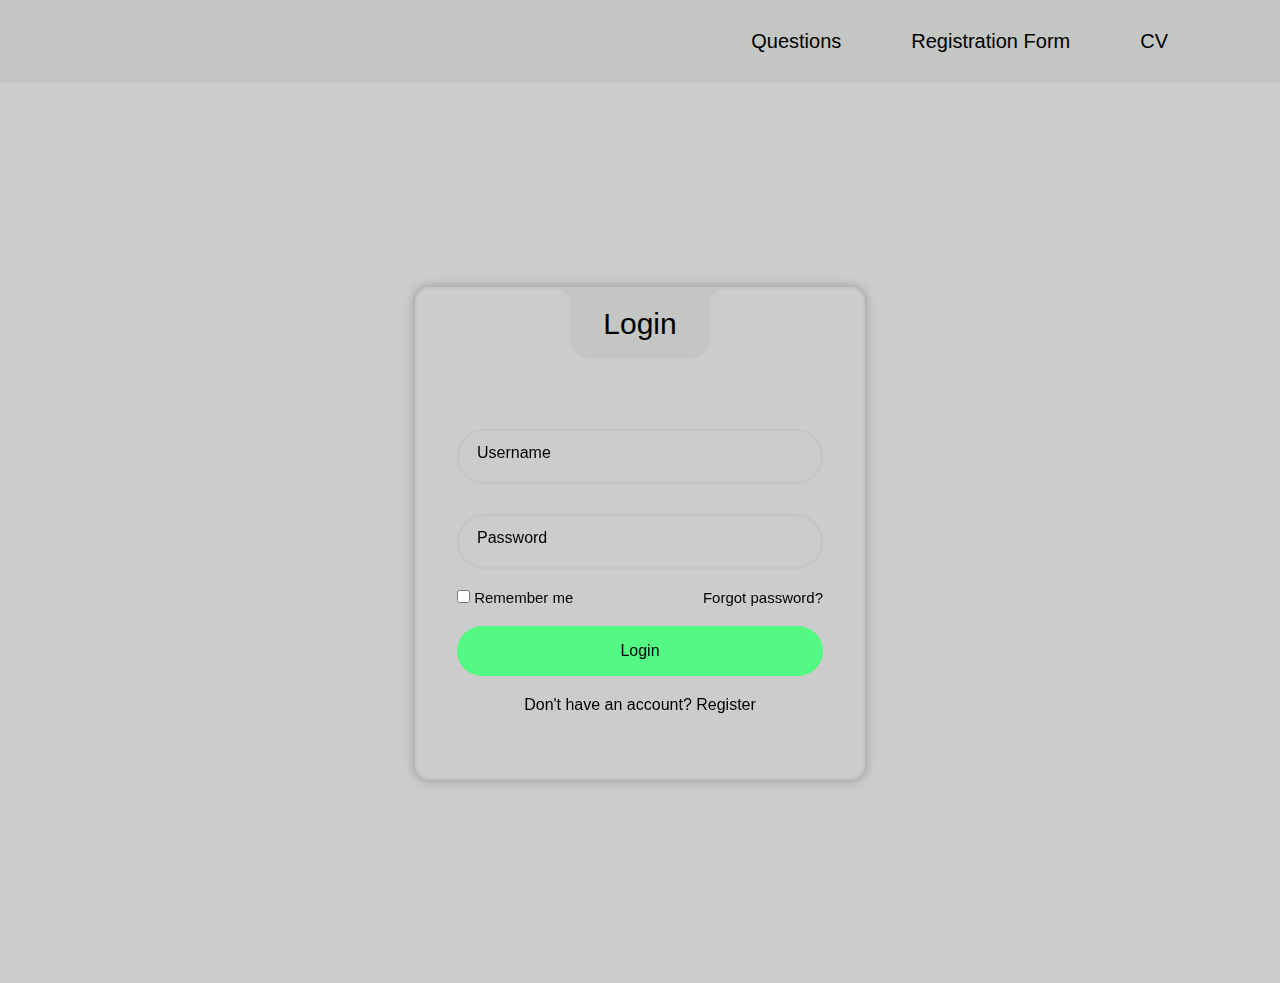
<file: index.html>
<!DOCTYPE html>
<html lang="en" >
<head>
  <meta charset="UTF-8">
  <title> Login Form</title>
  <link rel="stylesheet" href="Login Page CSS .css">
</head>
<body>
<div class="navbar">
  <div class="nav-items">
    <a href="questions.html" class="nav-button">Questions</a> 
    <a href="Registration Form.html" class="nav-button">Registration Form</a> <!-- update the href attribute here -->
    <a href="Vishwa CV .html" class="nav-button">CV</a> <!-- add the CV file here -->
  </div>
</div>

<div class="wrapper">
  <div class="login_box">
    <div class="login-header">
      <span>Login</span>
    </div>

    <div class="input_box">
      <input type="text" id="user" class="input-field" required>
      <label for="user" class="label">Username</label>
      <i class="bx bx-user icon"></i>
    </div>

    <div class="input_box">
      <input type="password" id="pass" class="input-field" required>
      <label for="pass" class="label">Password</label>
      <i class="bx bx-lock-alt icon"></i>
    </div>

    <div class="remember-forgot">
      <div class="remember-me">
        <input type="checkbox" id="remember">
        <label for="remember">Remember me</label>
      </div>

      <div class="forgot">
        <a href="#">Forgot password?</a>
      </div>
    </div>

    <div class="input_box">
      <input type="submit" class="input-submit" value="Login">
    </div>

    <div class="register">
      <span>Don't have an account? <a href="Registration Form.html">Register</a></span>
    </div>
  </div>
</div>
  
</body>
</html>
</file>
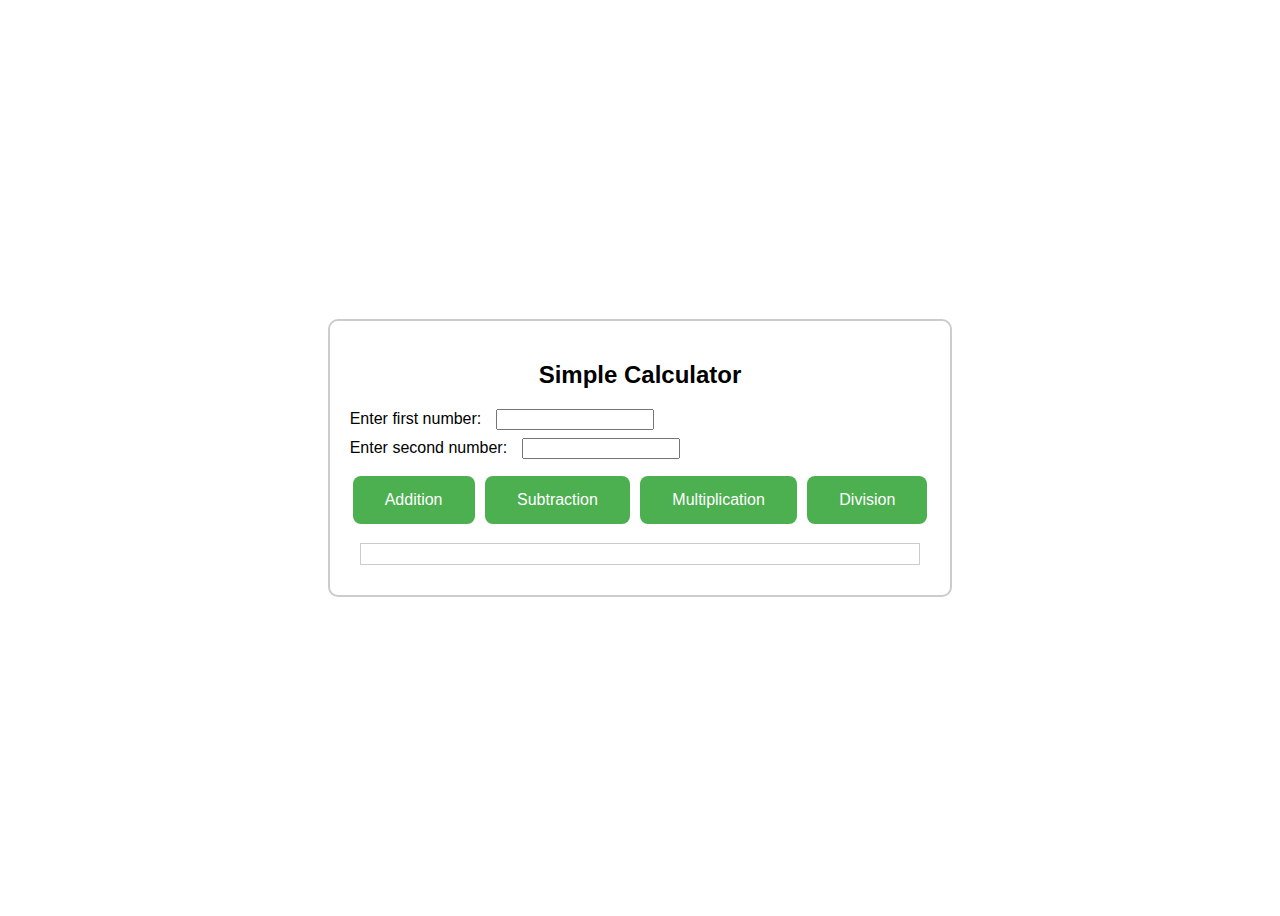
<file: calculator.html>
<!DOCTYPE html>
<html lang="en">
<head>
    <meta charset="UTF-8">
    <meta name="viewport" content="width=device-width, initial-scale=1.0">
    <title>Calculator</title>
    <style>
        body {
            font-family: Arial, sans-serif;
            display: flex;
            justify-content: center;
            align-items: center;
            height: 100vh;
            margin: 10;
        }

        .calculator-container {
            padding: 20px;
            border: 2px solid #ccc;
            border-radius: 10px;
        }

        .result-box {
            margin: 10px;
            padding: 10px;
            border: 1px solid #ccc;
        }
        label {
            display: inline-block;
            margin-bottom: 10px;
            margin-right: 10px; /* Add margin to separate label and input */
        }

        input[type="number"] {
            width: 150px; /* Set width for consistency */
        }

        button {
            background-color: #4CAF50; /* Green */
            border: none;
            color: white;
            padding: 15px 32px;
            text-align: center;
            text-decoration: none;
            display: inline-block;
            font-size: 16px;
            margin: 9px 3px;
            cursor: pointer;
            border-radius: 8px;
            transition-duration: 0.4s;
        }

        button:hover {
            background-color: #bdbdbd;
        }

        button:active {
            background-color: #acacac;
            transform: translateY(4px);
        }
    </style>
</head>
<body>

    <div class="calculator-container">
        <h2><center> Simple Calculator </center></h2>

        <label for="num1">Enter first number: </label>
        <input type="number" id="num1"><br>

        <label for="num2">Enter second number: </label>
        <input type="number" id="num2"><br>

        <button onclick="calculate('addition')">Addition</button>
        <button onclick="calculate('subtraction')">Subtraction</button>
        <button onclick="calculate('multiplication')">Multiplication</button>
        <button onclick="calculate('division')">Division</button>

        <div class="result-box" id="result"></div>
    </div>

    <script>
        function calculate(operation) {
            var num1 = parseFloat(document.getElementById("num1").value);
            var num2 = parseFloat(document.getElementById("num2").value);
            var result;

            switch (operation) {
                case 'addition':
                    result = num1 + num2;
                    break;
                case 'subtraction':
                    result = num1 - num2;
                    break;
                case 'multiplication':
                    result = num1 * num2;
                    break;
                case 'division':
                    result = num1 / num2;
                    break;
                default:
                    result = 'Invalid operation';
            }

            document.getElementById("result").innerText = operation.charAt(0).toUpperCase() + operation.slice(1) + ': ' + result;
        }
    </script>

</body>
</html>
</file>
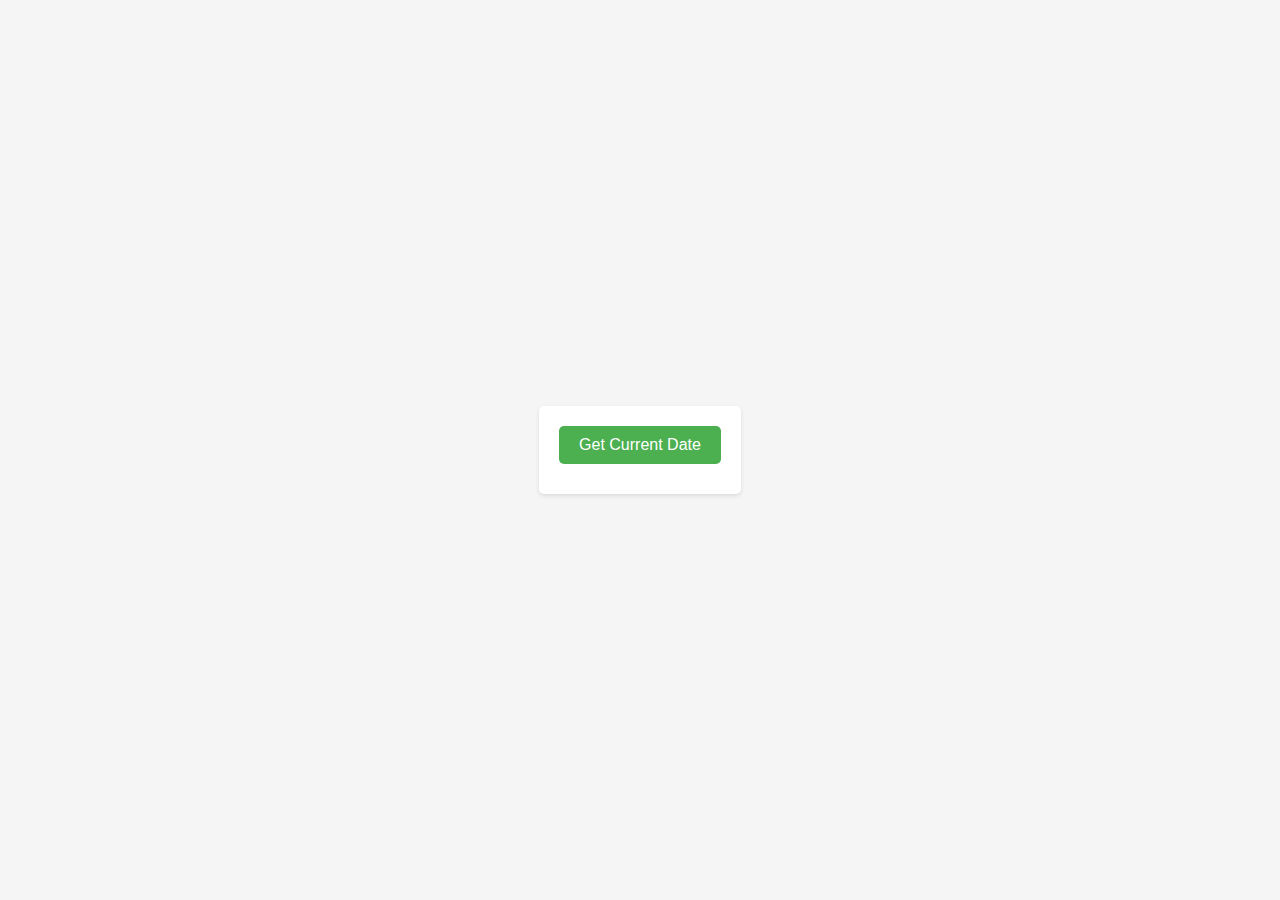
<file: four_formats_of_current_date.html>
<!DOCTYPE html
<html>
<head
  <title></title>
 <style>
    body {
      font-family:arial, sans-if;
      display: flex;
      justify-content: center;
      align-items: center;
      height: 100vh;
      margin: 0;
      background-color: #f5f5f5;
    }

    .container {
      text-align: center;
      background-color: #fff;
      padding: 20px;
      border-radius: 5px;
      box-shadow: 0 2px 4px rgba(0, 0, 0, 0.1);
    }

    button {
      background-color: #4CAF50;
      color: white;
      padding: 10px 20px;
      border: none;
      border-radius: 5px;
      cursor: pointer;
      font-size: 16px;
    }

    button:hover {
      background-color: #45a049;
    }

    p {
      margin: 10px 0;
      font-size: 18px;
    }
  </style>
</head>
<body>
  <div class="container">
    <button onclick="getCurrentDate()">Get Current Date</button>
    <p id="output"></p>
  </div>
  <script>
    function getCurrentDate() {
      var currentDate = new Date();
      var day = currentDate.getDate();
      var month = currentDate.getMonth() + 1;
      var year = currentDate.getFullYear();

      var mmddyy = month + "-" + day + "-" + year.toString().substr(-2);
      var mmddyy_slash = month + "/" + day + "/" + year.toString().substr(-2);
      var ddmmyy = day + "-" + month + "-" + year.toString().substr(-2);
      var ddmmyy_slash = day + "/" + month + "/" + year.toString().substr(-2);

      document.getElementById("output").innerHTML = "MM-DD-YY: " + mmddyy + "<br>MM/DD/YY: " + mmddyy_slash + "<br>DD-MM-YY: " + ddmmyy + "<br>DD/MM/YY: " + ddmmyy_slash;
    }
  </script>
</body>
</html>
</file>
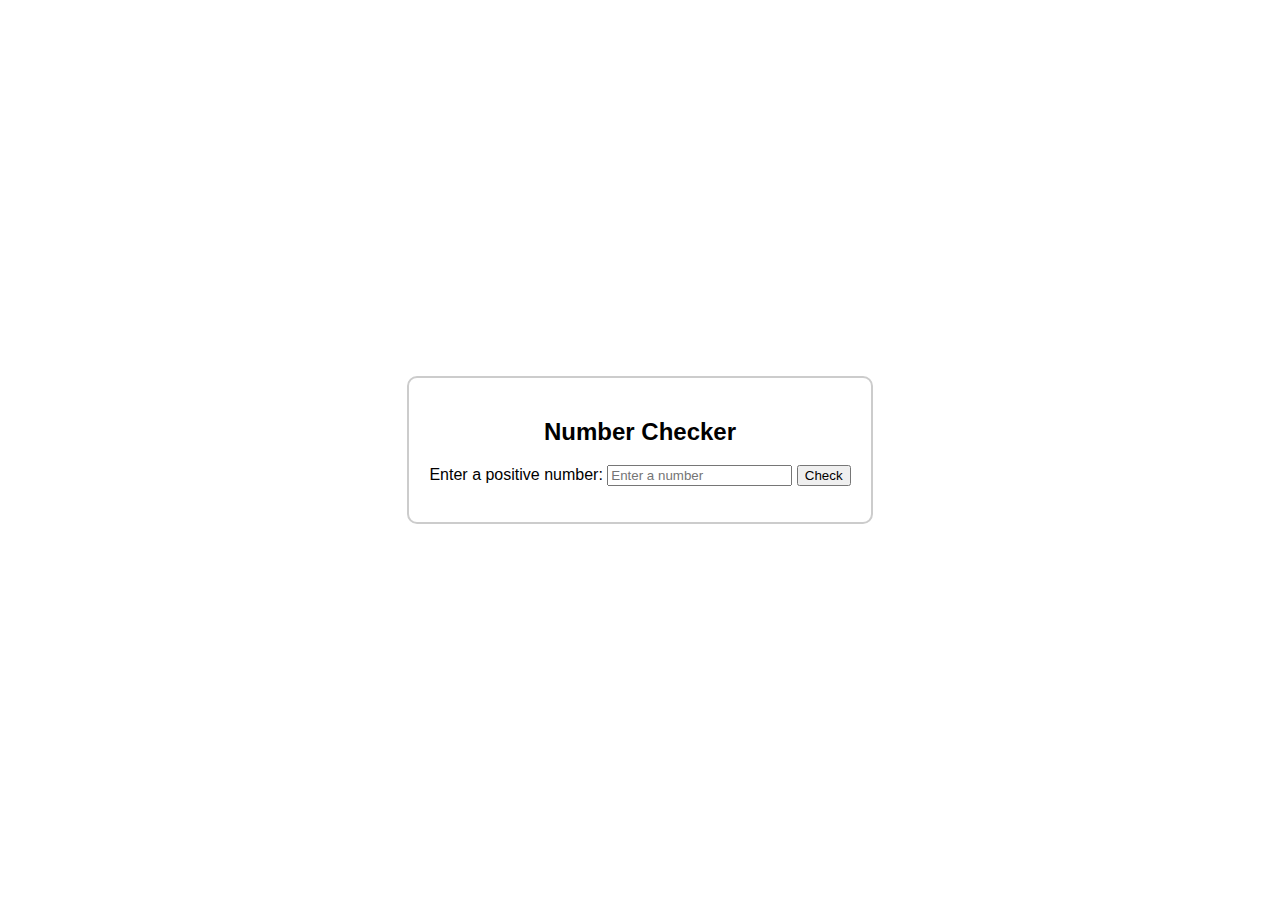
<file: multiple_of_3_or_7.html>
<!DOCTYPE html>
<html lang="en">

<head>
    <meta charset="UTF-8">
    <meta name="viewport" content="width=device-width, initial-scale=1.0">
    <title>Number Checker</title>
    <style>
        body {
            font-family: Arial, sans-serif;
            display: flex;
            justify-content: center;
            align-items: center;
            height: 100vh;
            margin: 0;
        }

        .container {
            padding: 20px;
            border: 2px solid #ccc;
            border-radius: 10px;
        }
    </style>
</head>

<body>
    <div class="container">
        <h2><center>Number Checker</center></h2>

        <label for="inputNumber">Enter a positive number: </label>
        <input type="number" id="inputNumber" placeholder="Enter a number">

        <button onclick="checkNumber()">Check</button>

        <p id="result"></p>
    </div>

    <script>
        function checkNumber() {
            // Get user input
            var inputNumber = parseInt(document.getElementById('inputNumber').value);

            // Check if the input is valid
            if (isNaN(inputNumber) || inputNumber <= 0) {
                alert('Please enter a valid positive number.');
                return;
            }

            // Check if the number is a multiple of 3 or 7
            var isMultipleOf3 = inputNumber % 3 === 0;
            var isMultipleOf7 = inputNumber % 7 === 0;

            // Display the result
            if (isMultipleOf3 && isMultipleOf7) {
                document.getElementById('result').innerHTML = inputNumber + ' is a multiple of both 3 and 7.';
            } else if (isMultipleOf3) {
                document.getElementById('result').innerHTML = inputNumber + ' is a multiple of 3 but not a multiple of 7.';
            } else if (isMultipleOf7) {
                document.getElementById('result').innerHTML = inputNumber + ' is a multiple of 7 but not  a multiple of 3.';
            } else {
                document.getElementById('result').innerHTML = inputNumber + ' is not a multiple of either 3 or 7.';
            }
        }
    </script>
</body>

</html>
</file>
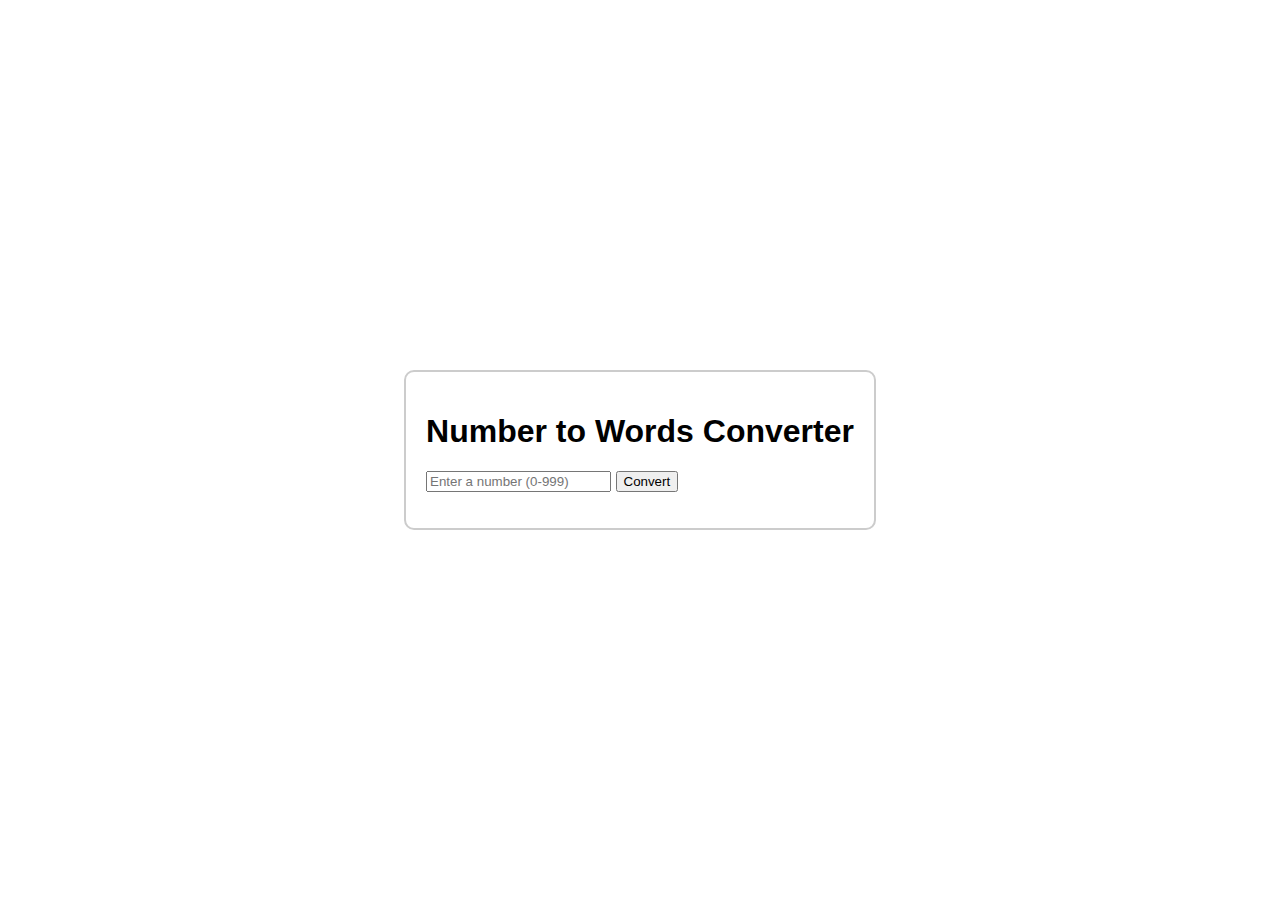
<file: number_to_text_converter.html>
<!DOCTYPE html>
<html>
<head>
    <title>Number to Words Converter</title>
    <style>
        body {
            font-family: Arial, sans-serif;
            display: flex;
            justify-content: center;
            align-items: center;
            height: 100vh;
            margin: 0;
        }

        .container {
            padding: 20px;
            border: 2px solid #ccc;
            border-radius: 10px;
        }
    </style>
    <script>
        function convertNumberToWords(number) {
            const hyphen = '-';
            const conjunction = ' and ';
            const separator = ', ';
            const dictionary = {
                0: 'Zero', 1: 'one', 2: 'two', 3: 'three', 4: 'four', 5: 'five',
                6: 'six', 7: 'seven', 8: 'eight', 9: 'nine', 10: 'ten',
                11: 'eleven', 12: 'twelve', 13: 'thirteen', 14: 'fourteen',
                15: 'fifteen', 16: 'sixteen', 17: 'seventeen', 18: 'eighteen',
                19: 'nineteen', 20: 'twenty', 30: 'thirty', 40: 'forty',
                50: 'fifty', 60: 'sixty', 70: 'seventy', 80: 'eighty',
                90: 'ninety', 100: 'hundred'
            };

            if (number < 0 || number > 999) {
                alert("Enter a number in the range 0 to 999.");
                return "";
            }

            switch (true) {
                case (number < 21):
                    return dictionary[number];
                case (number < 100):
                    const tens = parseInt(number / 10) * 10;
                    const units = number % 10;
                    let string = dictionary[tens];
                    if (units) {
                        string += hyphen + dictionary[units];
                    }
                    return string;
                case (number < 1000):
                    const hundreds = parseInt(number / 100);
                    const remainder = number % 100;
                    let result = dictionary[hundreds] + ' ' + dictionary[100];
                    if (remainder) {
                        result += conjunction + convertNumberToWords(remainder);
                    }
                    return result;
                default:
                    break;
            }
        }

        function displayWords() {
            const inputNumber = parseInt(document.getElementById("numberInput").value);
            if (isNaN(inputNumber)) {
                alert("Not a valid number.");
            } else {
                const words = convertNumberToWords(inputNumber);
                document.getElementById("result").textContent = words;
            }
        }
    </script>
</head>
<body>
    <div class="container">
        <h1>Number to Words Converter</h1>
        <input type="number" id="numberInput" placeholder="Enter a number (0-999)">
        <button onclick="displayWords()">Convert</button>
        <p id="result"></p>
    </div>
</body>
</html>
</file>
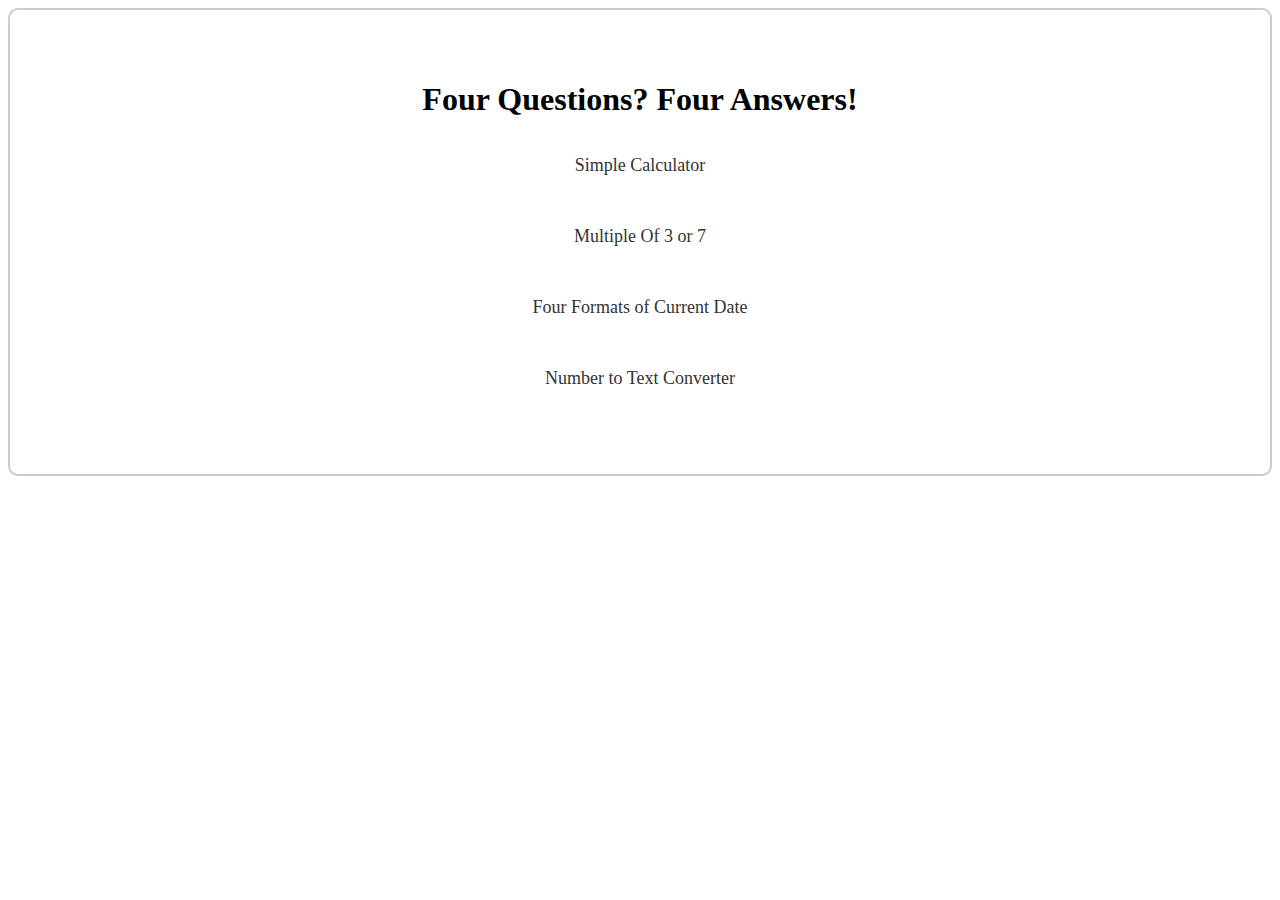
<file: questions.html>
<!DOCTYPE html>
<html>
<head>
    <title>My First Web Page</title>
    <style>
        .container {
            padding: 50px;
            border: 2px solid #ccc;
            border-radius: 10px;
            text-align: center;
        }

        .container a.button {
            display: block;
            margin: 20px auto;
            padding: 15px 30px;
            font-size: 18px;
            text-decoration: none; /* Remove underline from links */
            color: #333; /* Change link color */
        }

        .container a.button:hover {
            background-color: #f0f0f0; /* Change background color on hover */
        }
    </style>
</head>
<body>
    <div class="container">
        <h1>Four Questions? Four Answers!</h1>


        <a href="calculator.html" class="button">Simple Calculator</a>
        <a href="multiple_of_3_or_7.html" class="button">Multiple Of 3 or 7</a>
        <a href="four_formats_of_current_date.html" class="button">Four Formats of Current Date</a>
        <a href="number_to_text_converter.html" class="button">Number to Text Converter</a>
    </div>
</body>
</html>
</file>
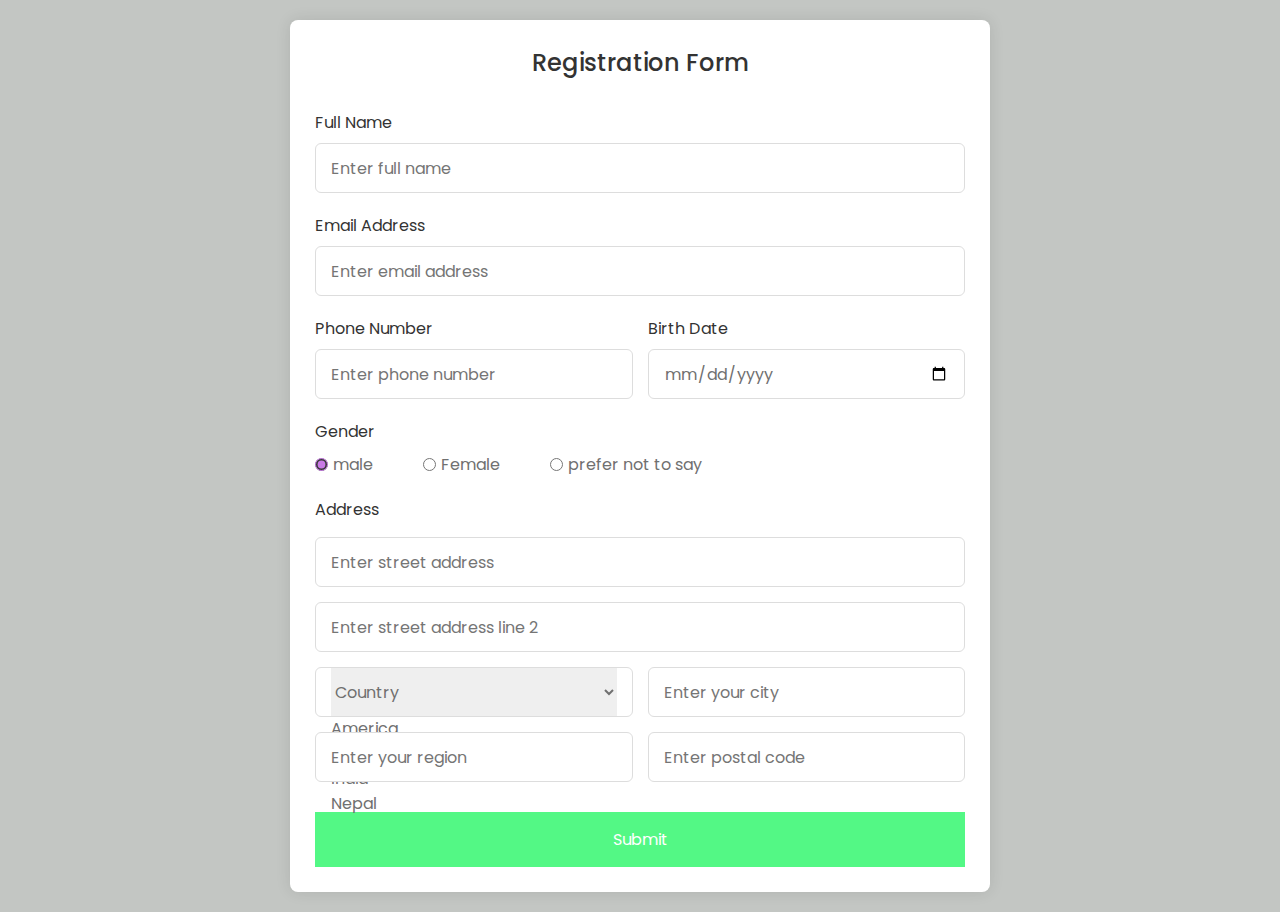
<file: Registration Form.html>
<!DOCTYPE html>
<html lang="en">
  <head>
    <link rel="stylesheet" href="Registration .css" />
    <script>
      document.addEventListener("DOMContentLoaded", function () {
        const form = document.querySelector(".form");
        const phoneNumberInput = document.querySelector('input[type="number"]');
        const passwordInput = document.querySelector('input[type="password"]');
        const confirmPasswordInput = document.querySelector('input[name="confirm-password"]');
        const submitButton = document.querySelector("button");

        form.addEventListener("submit", function (event) {
          if (!validatePhoneNumber(phoneNumberInput.value)) {
            alert("Please enter a valid 10-digit phone number.");
            event.preventDefault();
          }

          if (!validatePassword(passwordInput.value)) {
            alert("Password should be 8-12 characters with at least one uppercase letter and one lowercase letter.");
            event.preventDefault();
          }

          if (passwordInput.value !== confirmPasswordInput.value) {
            alert("Passwords do not match. Please enter the same password in both fields.");
            event.preventDefault();
          }
        });

        function validatePhoneNumber(phoneNumber) {
          const phoneNumberRegex = /^\d{10}$/;
          return phoneNumberRegex.test(phoneNumber);
        }

        function validatePassword(password) {
          const passwordRegex = /^(?=.*[a-z])(?=.*[A-Z]).{8,12}$/;
          return passwordRegex.test(password);
        }
      });
    </script>
  </head>
  <body>
    <section class="container">
      <header>Registration Form</header>
      <form action="#" class="form">
        <div class="input-box">
          <label>Full Name</label>
          <input type="text" placeholder="Enter full name" required />
        </div>

        <div class="input-box">
          <label>Email Address</label>
          <input type="text" placeholder="Enter email address" required />
        </div>

        <div class="column">
          <div class="input-box">
            <label>Phone Number</label>
            <input type="number" placeholder="Enter phone number" required />
          </div>
          <div class="input-box">
            <label>Birth Date</label>
            <input type="date" placeholder="Enter birth date" required />
          </div>
        </div>
        <div class="gender-box">
          <h3>Gender</h3>
          <div class="gender-option">
            <div class="gender">
              <input type="radio" id="check-male" name="gender" checked />
              <label for="check-male">male</label>
            </div>
            <div class="gender">
              <input type="radio" id="check-female" name="gender" />
              <label for="check-female">Female</label>
            </div>
            <div class="gender">
              <input type="radio" id="check-other" name="gender" />
              <label for="check-other">prefer not to say</label>
            </div>
          </div>
        </div>
        <div class="input-box address">
          <label>Address</label>
          <input type="text" placeholder="Enter street address" required />
          <input type="text" placeholder="Enter street address line 2" required />
          <div class="column">
            <div class="select-box">
              <select>
                <option hidden>Country</option></select>
                <option>America</option>
                <option>Japan</option>
                <option>India</option>
                <option>Nepal</option>
              </select>
            </div>
            <input type="text" placeholder="Enter your city" required />
          </div>
          <div class="column">
            <input type="text" placeholder="Enter your region" required />
            <input type="number" placeholder="Enter postal code" required />
          </div>
        </div>
        <button>Submit</button>
      </form>
    </section>
  </body>
</html>
</file>
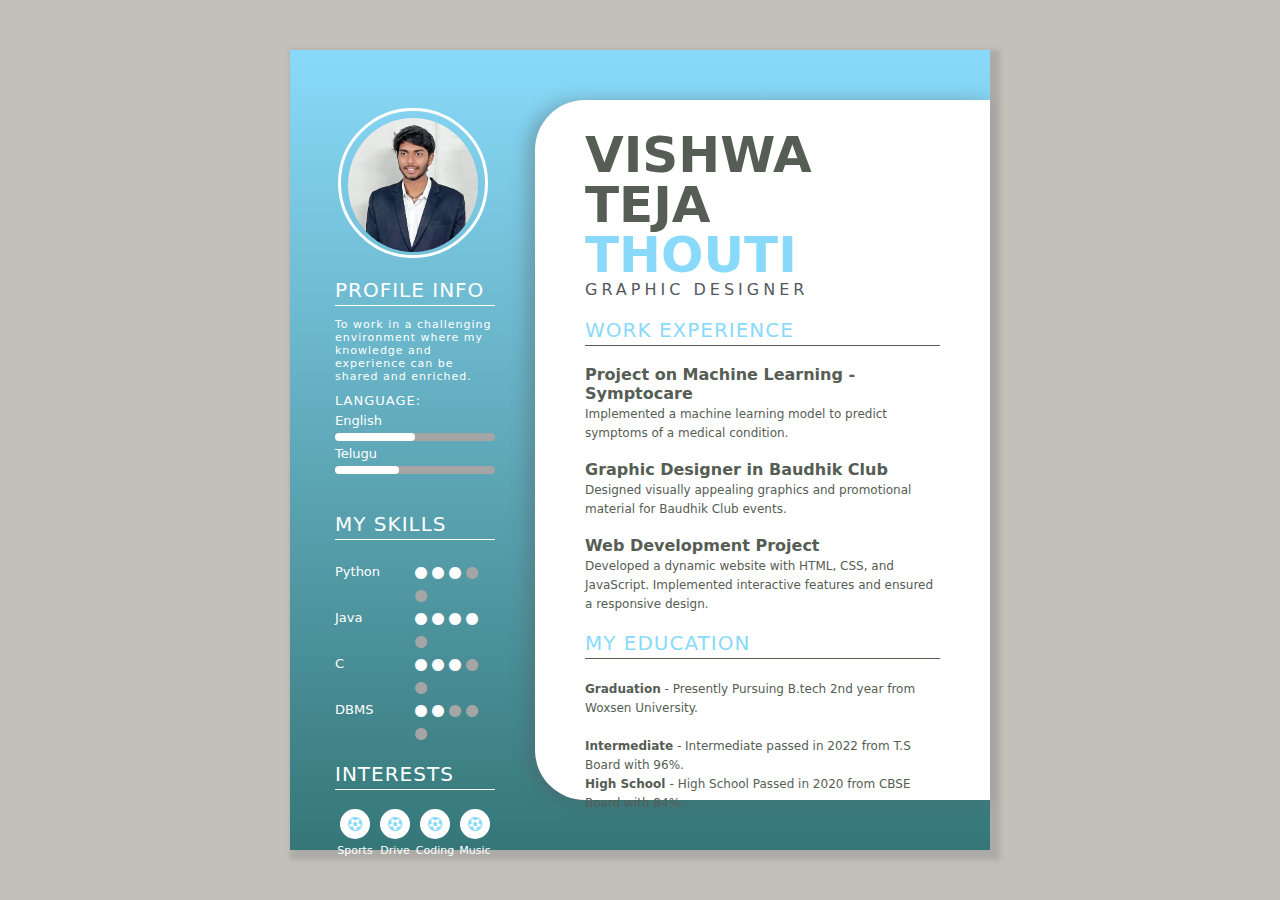
<file: Vishwa CV .html>
<!DOCTYPE html>
<html>
<head>
	<meta charset="utf-8">
	<meta name="viewport" content="width=device-width, initial-scale=1">
	<title></title>
	<link rel="stylesheet" type="text/css" href="Vishwa CSS .css">
	<link rel="stylesheet" href="https://cdnjs.cloudflare.com/ajax/libs/font-awesome/4.7.0/css/font-awesome.min.css">
</head>
<body>

<div class="resume-main">
	<div class="left-box">
		<br><br>
		<div class="profile">
			<img src="image/profile (2).jpg">
		</div>
		<div class="content-box">
		<h2>Profile Info</h2>
		<hr class="hr1">
		<p class="p1"> To work in a challenging environment where my knowledge and experience can be shared and enriched. </p>

		<h3>Language:</h3>
		<p class="p2">English</p>
		<div id="progress"></div>
		<p class="p2">Telugu</p>
		<div id="progress1"></div>

		<br><br>
		<h2>My Skills</h2>
		<hr class="hr1">
		<br>
		<div class="col-div-6"><p class="p2">Python</p></div>
		<div class="col-div-6">
			<i class="fa fa-circle circle"></i>
			<i class="fa fa-circle circle"></i>
			<i class="fa fa-circle circle"></i>
			<i class="fa fa-circle circle1"></i>
			<i class="fa fa-circle circle1"></i>
		</div>
			<div class="clearfix"></div>
		<div class="col-div-6"><p class="p2">Java</p></div>
		<div class="col-div-6">
			<i class="fa fa-circle circle"></i>
			<i class="fa fa-circle circle"></i>
			<i class="fa fa-circle circle"></i>
			<i class="fa fa-circle circle"></i>
			<i class="fa fa-circle circle1"></i>
		</div>
			<div class="clearfix"></div>
		<div class="col-div-6"><p class="p2">C </p></div>
		<div class="col-div-6">
			<i class="fa fa-circle circle"></i>
			<i class="fa fa-circle circle"></i>
			<i class="fa fa-circle circle"></i>
			<i class="fa fa-circle circle1"></i>
			<i class="fa fa-circle circle1"></i>
		</div>
			<div class="clearfix"></div>
		<div class="col-div-6"><p class="p2">DBMS</p></div>
		<div class="col-div-6">
			<i class="fa fa-circle circle"></i>
			<i class="fa fa-circle circle"></i>
			<i class="fa fa-circle circle1"></i>
			<i class="fa fa-circle circle1"></i>
			<i class="fa fa-circle circle1"></i>
		</div>

			<div class="clearfix"></div>
			<br>
			<h2>interests</h2>
			<hr class="hr1">
			<br>
			<div class="col-div-3 col3">
				<i class="fa fa-futbol-o in"></i>
				<span class="inp">Sports</span>
			</div>
			<div class="col-div-3 col3">
				<i class="fa fa-futbol-o in"></i>
				<span class="inp">Drive</span>
			</div>
			<div class="col-div-3 col3">
				<i class="fa fa-futbol-o in"></i>
				<span class="inp">Coding</span>
			</div>
			<div class="col-div-3 col3">
				<i class="fa fa-futbol-o in"></i>
				<span class="inp">Music</span>
			</div>
		</div>
	</div>

	<div class="right-box">
		<h1>
			VISHWA TEJA <br>
			<span>THOUTI</span>
		</h1>
		<p class="p3">GRAPHIC  DESIGNER</p>

		<br>	
		<h2 class="heading">Work Experience</h2>
		<hr class="hr2">
		<br>
		<div class="col-div-4">
			<p class="p5"> </p>
			<span class="span1"></span>
		</div>
		<div class="col-div-8">
			<p class="p5">Project on Machine Learning - Symptocare </p>
			<span class="span1">Implemented a machine learning model to predict symptoms of a medical
                condition. </span>
		</div>
		<div class="clearfix"></div>
		<br>
		<div class="col-div-4">
			<p class="p5"></p>
			<span class="span1"></span>
		</div>
		<div class="col-div-8">
			<p class="p5">Graphic Designer in Baudhik Club</p>
			<span class="span1"> Designed visually appealing graphics and promotional material for Baudhik
                Club events.</span>
		</div>
		<div class="clearfix"></div>
		<br>
		<div class="col-div-4">
			<p class="p5"></p>
			<span class="span1"></span>
		</div>
		<div class="col-div-8">
			<p class="p5">Web Development Project</p>
			<span class="span1"> Developed a dynamic website with HTML, CSS, and JavaScript. Implemented
                interactive features and ensured a responsive design.</span>
		</div>
		<div class="clearfix"></div>

		<br>	
		<h2 class="heading">My Education</h2>
		<hr class="hr2">
		<br>
		<div class="col-div-4">
			<p class="p5"></p>
			<span class="span1"> <b> Graduation</b> - Presently  Pursuing B.tech 2nd year from Woxsen University. </span>
		</div>
		<div class="col-div-8">
			<p class="p5"></p>
			<span class="span1"></span>
		</div>
		<div class="clearfix"></div>
		<br>
		<div class="col-div-4">
			<p class="p5"></p>
			<span class="span1"><b>Intermediate</b> - Intermediate passed in 2022 from T.S Board with 96%.</span>
		</div>
		<div class="col-div-8">
			<p class="p5"></p>
			<span class="span1"><b>High School </b>- High School Passed in 2020 from CBSE Board with 84%. </span>
		</div>
		<div class="clearfix"></div>
	</div>
	<div class="clearfix"></div>

</div>

</body>
</html>
</file>
<file: Login Page CSS .css>
* {
  margin: 0;
  padding: 0;
  box-sizing: border-box;
  font-family: "Poppins", sans-serif;
}

:root {
  --primary-color: #c3c6c3;
  --second-color: #000000;
  --black-color: #000000;
}



a {
  text-decoration: none;
  color: var(--second-color);
}

a:hover {
  text-decoration: underline;
}

.wrapper {
  width: 100%;
  display: flex;
  justify-content: center;
  align-items: center;
  min-height: 100vh;
  background-color: rgba(0, 0, 0, 0.2);
}

.login_box {
  position: relative;
  width: 450px;
  backdrop-filter: blur(25px);
  border: 2px solid var(--primary-color);
  border-radius: 15px;
  padding: 7.5em 2.5em 4em 2.5em;
  color: var(--second-color);
  box-shadow: 0px 0px 10px 2px rgba(0, 0, 0, 0.2);
}

.login-header {
  position: absolute;
  top: 0;
  left: 50%;
  transform: translateX(-50%);
  display: flex;
  align-items: center;
  justify-content: center;
  background-color: var(--primary-color);
  width: 140px;
  height: 70px;
  border-radius: 0 0 20px 20px;
}

.login-header span {
  font-size: 30px;
  color: var(--black-color);
}

.login-header::before {
  content: "";
  position: absolute;
  top: 0;
  left: -30px;
  width: 30px;
  height: 30px;
  border-top-right-radius: 50%;
  background: transparent;
  box-shadow: 15px 0 0 0 var(--primary-color);
}

.login-header::after {
  content: "";
  position: absolute;
  top: 0;
  right: -30px;
  width: 30px;
  height: 30px;
  border-top-left-radius: 50%;
  background: transparent;
  box-shadow: -15px 0 0 0 var(--primary-color); /* Removed space before --primary-color */
}

.input_box {
  position: relative;
  display: flex;
  flex-direction: column;
  margin: 20px 0;
}

.input-field {
  width: 100%;
  height: 55px;
  font-size: 16px;
  background: transparent;
  color: var(--second-color);
  padding-inline: 20px 50px;
  border: 2px solid var(--primary-color);
  border-radius: 30px;
  outline: none;
}

#user {
  margin-bottom: 10px;
}

.label {
  position: absolute;
  top: 15px;
  left: 20px;
  transition: 0.2s;
}

.input-field:focus ~ .label,
.input-field:valid .label {
  /* Added missing closing brace here */
  position: absolute;
  top: -10px;
  left: 20px;
  font-size: 14px;
  background-color: var(--primary-color);
  border-radius: 30px;
  color: var(--black-color);
  padding: 0 10px;
} /* Closed the missing brace */

.icon {
  position: absolute;
  top: 18px;
  right: 25px;
  font-size: 20px;
}

.remember-forgot {
  display: flex;
  justify-content: space-between;
  font-size: 15px;
}

.input-submit {
  width: 100%;
  height: 50px;
  background: #53f885;
  font-size: 16px;
  font-weight: 500;
  border: none;
  border-radius: 30px;
  cursor: pointer;
  transition: 0.3s;
}

.input-submit:hover {
  background: var(--primary-color);
}

.register {
  text-align: center;
}

.register a {
  font-weight: 500;
}
.navbar {
  background-color: var(--primary-color);
  padding: 20px;
  display: flex;
  justify-content: center;
}

.nav-items {
  display: flex;
  justify-content: space-between;
  align-items: center;
  width: 90%;
  justify-content: flex-end; 
}

.nav-button {
  background-color: transparent;
  color: var(--second-color);
  font-size: 20px;
  padding: 10px 30px;
  border: none;
  border-radius: 7px;
  text-decoration: none;
  transition: background-color 0.3s ease;
  margin-left: 10px;
}

.nav-button:hover {
  background-color: var(--black-color);
  color: var(--primary-color);
}

@media only screen and (max-width: 564px) {
  .wrapper {
    padding: 20px;
  }

  .login_box {
    padding: 7.5em 1.5em 4em 1.5em;
  }
}
</file>
<file: Registration .css>
@import url("https://fonts.googleapis.com/css2?family=Poppins:wght@200;300;400;500;600;700&display=swap");
* {
  margin: 0;
  padding: 0;
  box-sizing: border-box;
  font-family: "Poppins", sans-serif;
}
body {
  min-height: 100vh;
  display: flex;
  align-items: center;
  justify-content: center;
  padding: 20px;
  background: #c3c6c3;
  ;
}
.container {
  position: relative;
  max-width: 700px;
  width: 100%;
  background: #fff;
  padding: 25px;
  border-radius: 8px;
  box-shadow: 0 0 15px rgba(0, 0, 0, 0.1);
}
.container header {
  font-size: 1.5rem;
  color: #333;
  font-weight: 500;
  text-align: center;
}
.container .form {
  margin-top: 30px;
}
.form .input-box {
  width: 100%;
  margin-top: 20px;
}
.input-box label {
  color: #333;
}
.form :where(.input-box input, .select-box) {
  position: relative;
  height: 50px;
  width: 100%;
  outline: none;
  font-size: 1rem;
  color: #707070;
  margin-top: 8px;
  border: 1px solid #ddd;
  border-radius: 6px;
  padding: 0 15px;
}
.input-box input:focus {
  box-shadow: 0 1px 0 rgba(0, 0, 0, 0.1);
}
.form .column {
  display: flex;
  column-gap: 15px;
}
.form .gender-box {
  margin-top: 20px;
}
.gender-box h3 {
  color: #333;
  font-size: 1rem;
  font-weight: 400;
  margin-bottom: 8px;
}
.form :where(.gender-option, .gender) {
  display: flex;
  align-items: center;
  column-gap: 50px;
  flex-wrap: wrap;
}
.form .gender {
  column-gap: 5px;
}
.gender input {
  accent-color: #c97ae6;
}
.form :where(.gender input, .gender label) {
  cursor: pointer;
}
.gender label {
  color: #707070;
}
.address :where(input, .select-box) {
  margin-top: 15px;
}
.select-box select {
  height: 100%;
  width: 100%;
  outline: none;
  border: none;
  color: #707070;
  font-size: 1rem;
}
.form button {
  height: 55px;
  width: 100%;
  color: #fff;
  font-size: 1rem;
  font-weight: 400;
  margin-top: 30px;
  border: none;
  cursor: pointer;
  transition: all 0.2s ease;
  background: #53f885;
}
.form button:hover {
  background: #c3c6c3;
}
/*Responsive*/
@media screen and (max-width: 500px) {
  .form .column {
    flex-wrap: wrap;
  }
  .form :where(.gender-option, .gender) {
    row-gap: 15px;
  }
}
</file>
<file: Vishwa CSS .css>
:root{
	--background: #c3c0ba;
	--white: #fff;
	--one: #89dafa;
	--two: #357778;
	--black: #555d54;
	--process: #a5a5a5;
} 
*{margin:0px; padding:0px; box-sizing: border-box; font-family: system-ui;}
body{background: var(--background);}
.col-div-3{width: 25%; float: left;}
.col-div-7{width: 75%; float: left;}
/* .col-div-4{width: 35%; float: left;} */
/* .col-div-8{width: 65%; float: left;} */
.col-div-6{width: 50%; float: left; position: relative;} 
.clearfix{clear: both;}
.resume-main{width: 700px; height: 800px; 
	background: linear-gradient(var(--one), var(--two));
	margin: 50px auto;
	box-shadow:5px 5px 5px 5px #54585d33;
}
.left-box{width: 35%; float: left; height: 700px;}
.right-box{width: 65%; float: left; background-color: var(--white); height: 700px;
	margin: 50px 0px; border-radius: 50px 0px 0px 50px; padding:30px 50px;
	box-shadow: -7px 2px 15px 2px #54585d52;}
.profile{width: 150px; height: 150px; border: 3px solid var(--white); 
	padding: 7px; border-radius: 50%; margin: 20px auto;}
.profile img{width: 100%; border-radius: 50%;}
.content-box{    padding: 0px 40px 0px 45px;}
.content-box h2{text-transform: uppercase;font-weight: 500;color: var(--white); 
	letter-spacing: 1px; font-size: 20px;}
.hr1{border: none; height: 1px; background: var(--white); margin-top: 3px;}
.p1{font-size: 11px;color: var(--white);letter-spacing: 1px;padding-top: 12px;}
#progress {background: var(--process);border-radius: 13px;height: 8px;width: 100%;}
#progress:after {
    content: '';
    display: block;
    background: var(--white);
    width: 50%;
    height: 100%;
    border-radius: 9px;
}
#progress1 {background: var(--process);border-radius: 13px;height: 8px;width: 100%;}
#progress1:after {
    content: '';
    display: block;
    background: var(--white);
    width: 40%;
    height: 100%;
    border-radius: 9px;
}
.content-box h3{font-size: 13px;text-transform: uppercase;letter-spacing: 1px;padding-top: 10px;
    color: white;font-weight: 500;
}
.p2{font-size: 13px; margin-bottom: 5px; margin-top: 5px; color: var(--white);}
.circle{color:var(--white); font-size: 14px!important; margin-top: 7px;}
.circle1{color:var(--process); font-size: 14px!important; margin-top: 7px;}
.in{background:var(--white);color: var(--one);padding: 8px;border-radius: 20px; font-size: 14px!important;}
.inp{color: var(--white); font-size: 11px;}
.col3{text-align: center;}
h1{font-size: 50px; text-transform: uppercase; color: var(--black); line-height: 50px;}
h1 span{color: var(--one);}
.p3{letter-spacing: 4px;color: #54585d; font-weight: 500;}
.heading{text-transform: uppercase;font-weight: 500;color: var(--one); 
	letter-spacing: 1px; font-size: 20px;}
.hr2{border: none; height: 1px; background: var(--black); margin-top: 3px;}
.p5{font-weight: 700;color: var(--black);}
.span1{font-size: 12px;color: var(--black);}
</file>
